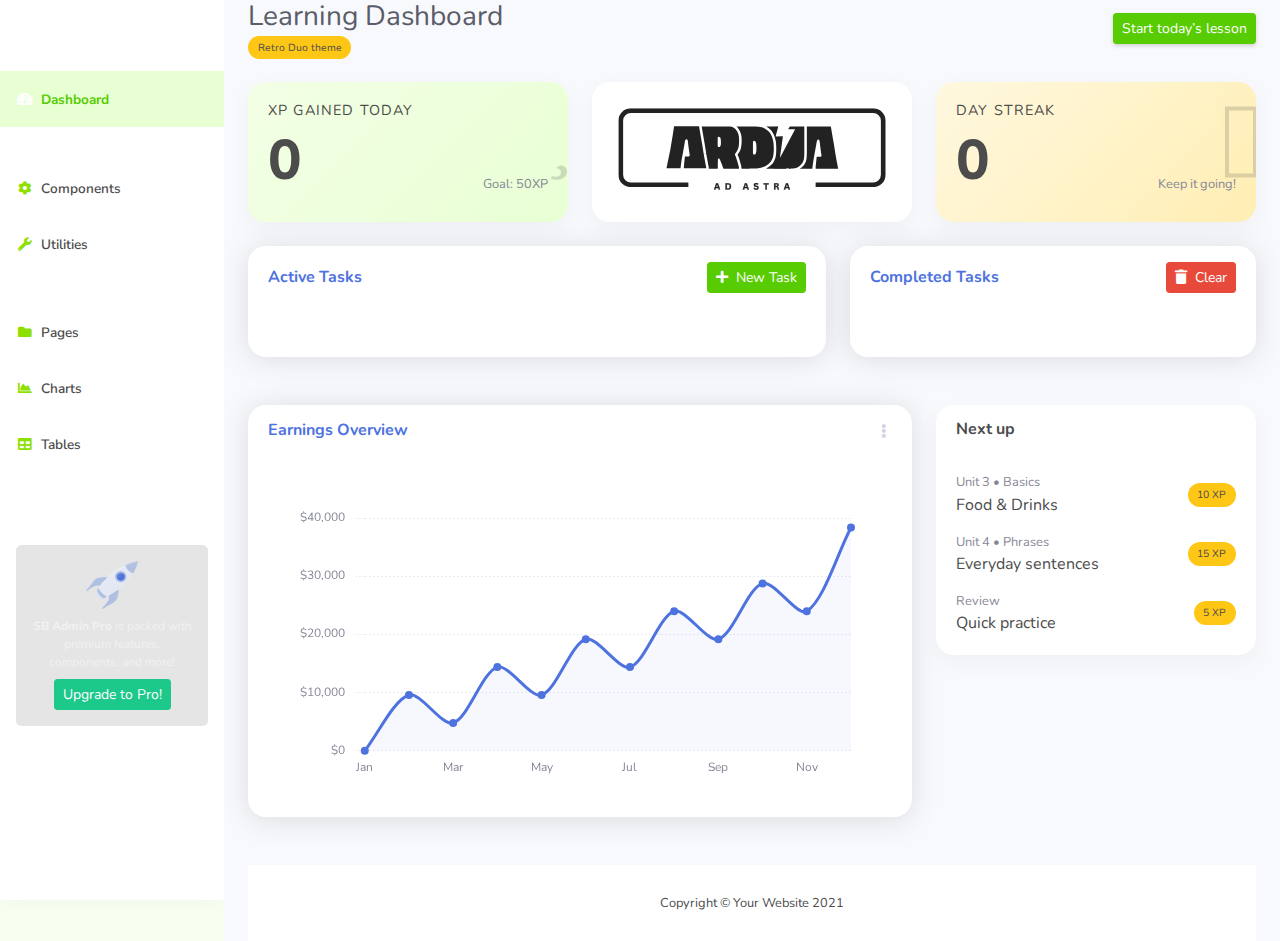
<file: index.html>
<!DOCTYPE html>
<html lang="en">

<head>

    <meta charset="utf-8">
    <meta http-equiv="X-UA-Compatible" content="IE=edge">
    <meta name="viewport" content="width=device-width, initial-scale=1, shrink-to-fit=no">
    <meta name="description" content="">
    <meta name="author" content="">

    <title>SB Admin 2 - Dashboard</title>

    <!-- Custom fonts for this template-->
    <link href="vendor/fontawesome-free/css/all.min.css" rel="stylesheet" type="text/css">
    <link
        href="https://fonts.googleapis.com/css?family=Nunito:200,200i,300,300i,400,400i,600,600i,700,700i,800,800i,900,900i"
        rel="stylesheet">

    <!-- Custom styles for this template-->
    <link href="css/sb-admin-2.min.css" rel="stylesheet">
    <link href="css/retro-duo.css" rel="stylesheet">
    <link href="css/gamified-todo.css" rel="stylesheet">

</head>

<body id="page-top">

    <!-- Page Wrapper -->
    <div id="wrapper">

        <div id="partial-sidebar-container"></div>

        <!-- Content Wrapper -->
        <div id="content-wrapper" class="d-flex flex-column">

            <!-- Main Content -->
            <div id="content">


                <div class="container-fluid">

                    <!-- Page Heading -->
                    <div class="d-sm-flex align-items-center justify-content-between mb-4">
                        <div>
                            <h1 class="h3 mb-0 text-gray-800">Learning Dashboard</h1>
                            <span class="badge-duo">Retro Duo theme</span>
                        </div>
                        <a href="#" class="d-none d-sm-inline-block btn btn-sm btn-primary shadow-sm">
                            Start today’s lesson
                        </a>
                    </div>



                    <div id="partial-top-metrics"></div>
                    <div id="partial-tasks-container"></div>
                    <div id="partial-task-modal"></div>
                    <div id="partial-progress-container"></div>

                    <!-- End of Main Content -->

                    <!-- Footer -->
                    <footer class="sticky-footer bg-white">
                        <div class="container my-auto">
                            <div class="copyright text-center my-auto">
                                <span>Copyright &copy; Your Website 2021</span>
                            </div>
                        </div>
                    </footer>
                    <!-- End of Footer -->

                </div>
                <!-- End of Content Wrapper -->

            </div>
            <!-- End of Page Wrapper -->

            <!-- Scroll to Top Button-->
            <a class="scroll-to-top rounded" href="#page-top">
                <i class="fas fa-angle-up"></i>
            </a>

            <!-- Logout Modal-->
            <div class="modal fade" id="logoutModal" tabindex="-1" role="dialog" aria-labelledby="exampleModalLabel"
                aria-hidden="true">
                <div class="modal-dialog" role="document">
                    <div class="modal-content">
                        <div class="modal-header">
                            <h5 class="modal-title" id="exampleModalLabel">Ready to Leave?</h5>
                            <button class="close" type="button" data-dismiss="modal" aria-label="Close">
                                <span aria-hidden="true">×</span>
                            </button>
                        </div>
                        <div class="modal-body">Select "Logout" below if you are ready to end your current session.
                        </div>
                        <div class="modal-footer">
                            <button class="btn btn-secondary" type="button" data-dismiss="modal">Cancel</button>
                            <a class="btn btn-primary" href="login.html">Logout</a>
                        </div>
                    </div>
                </div>
            </div>

            <!-- Bootstrap core JavaScript-->
            <script src="js/partials-loader.js" defer></script>

            <script src="vendor/jquery/jquery.min.js" defer></script>
            <script src="vendor/bootstrap/js/bootstrap.bundle.min.js" defer></script>

            <script src="vendor/jquery-easing/jquery.easing.min.js" defer></script>




</body>

</html>
</file>
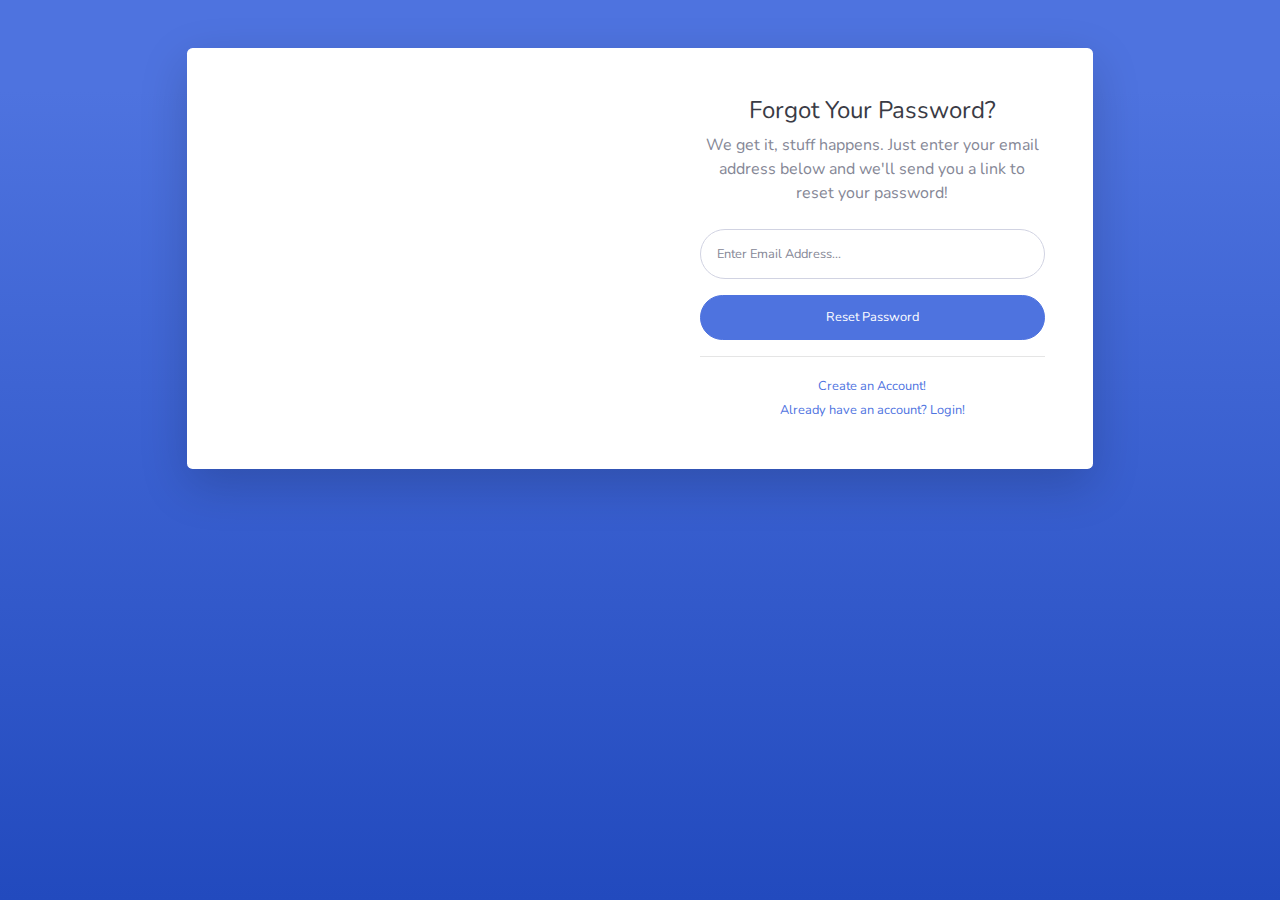
<file: forgot-password.html>
<!DOCTYPE html>
<html lang="en">

<head>

    <meta charset="utf-8">
    <meta http-equiv="X-UA-Compatible" content="IE=edge">
    <meta name="viewport" content="width=device-width, initial-scale=1, shrink-to-fit=no">
    <meta name="description" content="">
    <meta name="author" content="">

    <title>SB Admin 2 - Forgot Password</title>

    <!-- Custom fonts for this template-->
    <link href="vendor/fontawesome-free/css/all.min.css" rel="stylesheet" type="text/css">
    <link
        href="https://fonts.googleapis.com/css?family=Nunito:200,200i,300,300i,400,400i,600,600i,700,700i,800,800i,900,900i"
        rel="stylesheet">

    <!-- Custom styles for this template-->
    <link href="css/sb-admin-2.min.css" rel="stylesheet">

</head>

<body class="bg-gradient-primary">

    <div class="container">

        <!-- Outer Row -->
        <div class="row justify-content-center">

            <div class="col-xl-10 col-lg-12 col-md-9">

                <div class="card o-hidden border-0 shadow-lg my-5">
                    <div class="card-body p-0">
                        <!-- Nested Row within Card Body -->
                        <div class="row">
                            <div class="col-lg-6 d-none d-lg-block bg-password-image"></div>
                            <div class="col-lg-6">
                                <div class="p-5">
                                    <div class="text-center">
                                        <h1 class="h4 text-gray-900 mb-2">Forgot Your Password?</h1>
                                        <p class="mb-4">We get it, stuff happens. Just enter your email address below
                                            and we'll send you a link to reset your password!</p>
                                    </div>
                                    <form class="user">
                                        <div class="form-group">
                                            <input type="email" class="form-control form-control-user"
                                                id="exampleInputEmail" aria-describedby="emailHelp"
                                                placeholder="Enter Email Address...">
                                        </div>
                                        <a href="login.html" class="btn btn-primary btn-user btn-block">
                                            Reset Password
                                        </a>
                                    </form>
                                    <hr>
                                    <div class="text-center">
                                        <a class="small" href="register.html">Create an Account!</a>
                                    </div>
                                    <div class="text-center">
                                        <a class="small" href="login.html">Already have an account? Login!</a>
                                    </div>
                                </div>
                            </div>
                        </div>
                    </div>
                </div>

            </div>

        </div>

    </div>

    <!-- Bootstrap core JavaScript-->
    <script src="vendor/jquery/jquery.min.js"></script>
    <script src="vendor/bootstrap/js/bootstrap.bundle.min.js"></script>

    <!-- Core plugin JavaScript-->
    <script src="vendor/jquery-easing/jquery.easing.min.js"></script>

    <!-- Custom scripts for all pages-->
    <script src="js/sb-admin-2.min.js"></script>

</body>

</html>
</file>
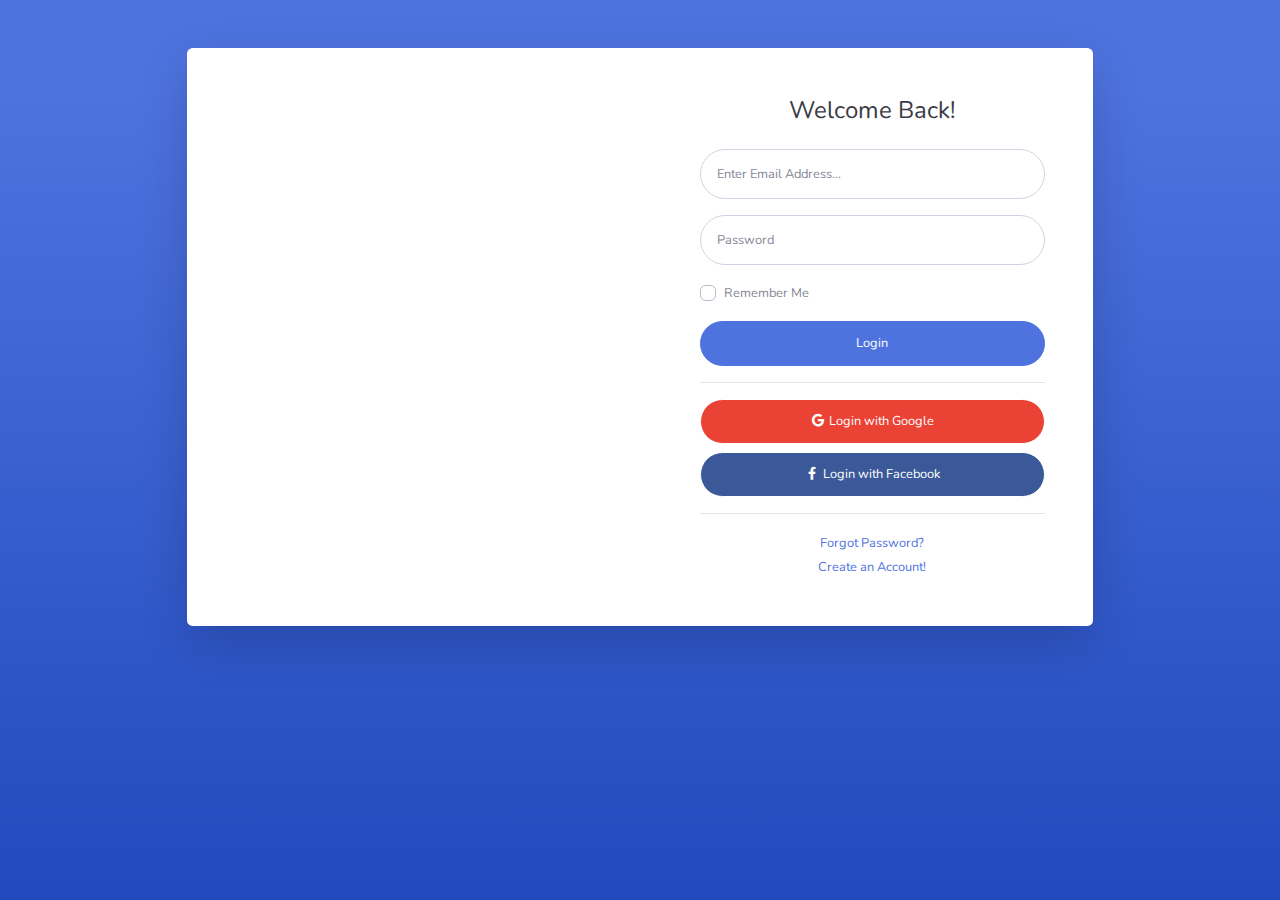
<file: login.html>
<!DOCTYPE html>
<html lang="en">

<head>

    <meta charset="utf-8">
    <meta http-equiv="X-UA-Compatible" content="IE=edge">
    <meta name="viewport" content="width=device-width, initial-scale=1, shrink-to-fit=no">
    <meta name="description" content="">
    <meta name="author" content="">

    <title>SB Admin 2 - Login</title>

    <!-- Custom fonts for this template-->
    <link href="vendor/fontawesome-free/css/all.min.css" rel="stylesheet" type="text/css">
    <link
        href="https://fonts.googleapis.com/css?family=Nunito:200,200i,300,300i,400,400i,600,600i,700,700i,800,800i,900,900i"
        rel="stylesheet">

    <!-- Custom styles for this template-->
    <link href="css/sb-admin-2.min.css" rel="stylesheet">

</head>

<body class="bg-gradient-primary">

    <div class="container">

        <!-- Outer Row -->
        <div class="row justify-content-center">

            <div class="col-xl-10 col-lg-12 col-md-9">

                <div class="card o-hidden border-0 shadow-lg my-5">
                    <div class="card-body p-0">
                        <!-- Nested Row within Card Body -->
                        <div class="row">
                            <div class="col-lg-6 d-none d-lg-block bg-login-image"></div>
                            <div class="col-lg-6">
                                <div class="p-5">
                                    <div class="text-center">
                                        <h1 class="h4 text-gray-900 mb-4">Welcome Back!</h1>
                                    </div>
                                    <form class="user">
                                        <div class="form-group">
                                            <input type="email" class="form-control form-control-user"
                                                id="exampleInputEmail" aria-describedby="emailHelp"
                                                placeholder="Enter Email Address...">
                                        </div>
                                        <div class="form-group">
                                            <input type="password" class="form-control form-control-user"
                                                id="exampleInputPassword" placeholder="Password">
                                        </div>
                                        <div class="form-group">
                                            <div class="custom-control custom-checkbox small">
                                                <input type="checkbox" class="custom-control-input" id="customCheck">
                                                <label class="custom-control-label" for="customCheck">Remember
                                                    Me</label>
                                            </div>
                                        </div>
                                        <a href="index.html" class="btn btn-primary btn-user btn-block">
                                            Login
                                        </a>
                                        <hr>
                                        <a href="index.html" class="btn btn-google btn-user btn-block">
                                            <i class="fab fa-google fa-fw"></i> Login with Google
                                        </a>
                                        <a href="index.html" class="btn btn-facebook btn-user btn-block">
                                            <i class="fab fa-facebook-f fa-fw"></i> Login with Facebook
                                        </a>
                                    </form>
                                    <hr>
                                    <div class="text-center">
                                        <a class="small" href="forgot-password.html">Forgot Password?</a>
                                    </div>
                                    <div class="text-center">
                                        <a class="small" href="register.html">Create an Account!</a>
                                    </div>
                                </div>
                            </div>
                        </div>
                    </div>
                </div>

            </div>

        </div>

    </div>

    <!-- Bootstrap core JavaScript-->
    <script src="vendor/jquery/jquery.min.js"></script>
    <script src="vendor/bootstrap/js/bootstrap.bundle.min.js"></script>

    <!-- Core plugin JavaScript-->
    <script src="vendor/jquery-easing/jquery.easing.min.js"></script>

    <!-- Custom scripts for all pages-->
    <script src="js/sb-admin-2.min.js"></script>

</body>

</html>
</file>
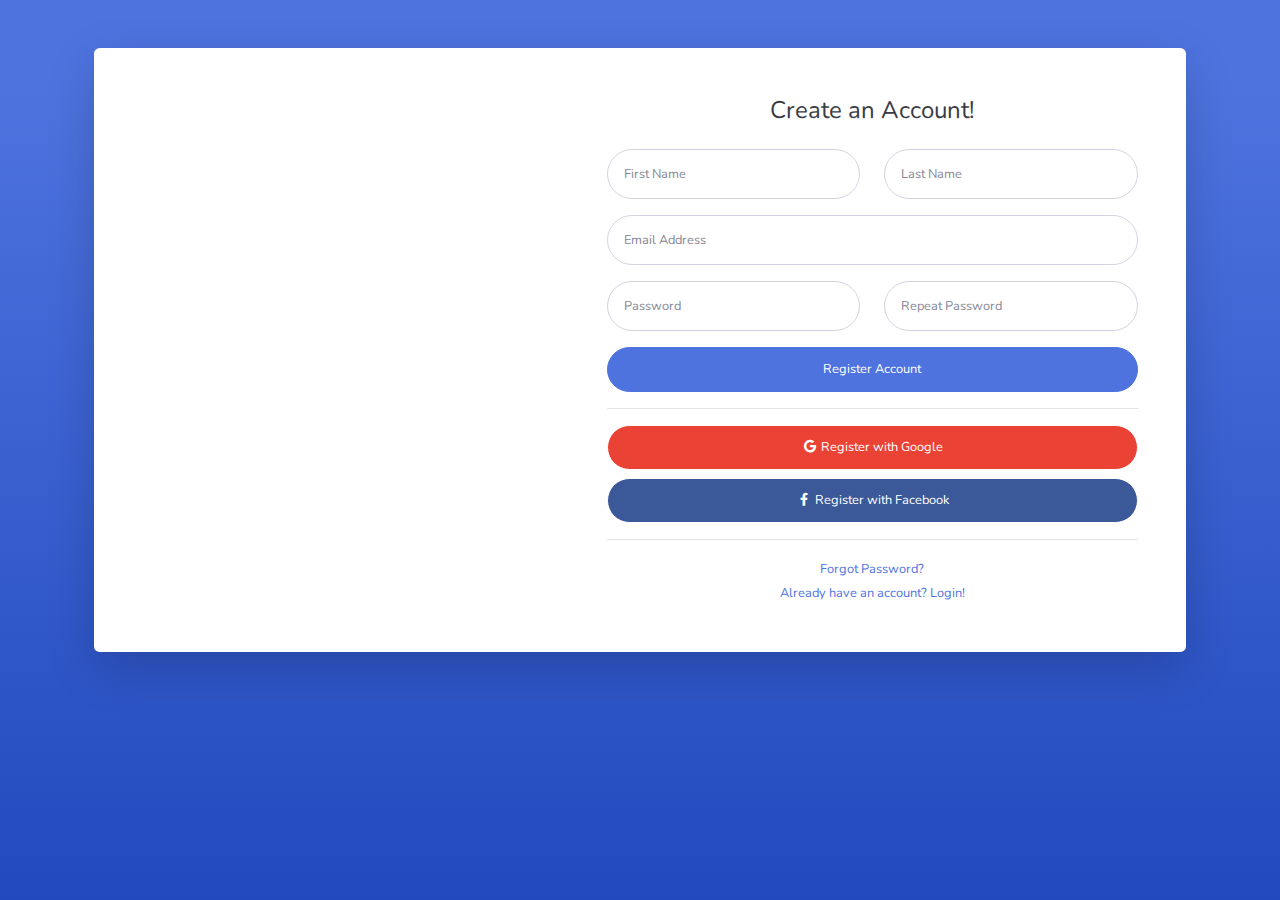
<file: register.html>
<!DOCTYPE html>
<html lang="en">

<head>

    <meta charset="utf-8">
    <meta http-equiv="X-UA-Compatible" content="IE=edge">
    <meta name="viewport" content="width=device-width, initial-scale=1, shrink-to-fit=no">
    <meta name="description" content="">
    <meta name="author" content="">

    <title>SB Admin 2 - Register</title>

    <!-- Custom fonts for this template-->
    <link href="vendor/fontawesome-free/css/all.min.css" rel="stylesheet" type="text/css">
    <link
        href="https://fonts.googleapis.com/css?family=Nunito:200,200i,300,300i,400,400i,600,600i,700,700i,800,800i,900,900i"
        rel="stylesheet">

    <!-- Custom styles for this template-->
    <link href="css/sb-admin-2.min.css" rel="stylesheet">

</head>

<body class="bg-gradient-primary">

    <div class="container">

        <div class="card o-hidden border-0 shadow-lg my-5">
            <div class="card-body p-0">
                <!-- Nested Row within Card Body -->
                <div class="row">
                    <div class="col-lg-5 d-none d-lg-block bg-register-image"></div>
                    <div class="col-lg-7">
                        <div class="p-5">
                            <div class="text-center">
                                <h1 class="h4 text-gray-900 mb-4">Create an Account!</h1>
                            </div>
                            <form class="user">
                                <div class="form-group row">
                                    <div class="col-sm-6 mb-3 mb-sm-0">
                                        <input type="text" class="form-control form-control-user" id="exampleFirstName"
                                            placeholder="First Name">
                                    </div>
                                    <div class="col-sm-6">
                                        <input type="text" class="form-control form-control-user" id="exampleLastName"
                                            placeholder="Last Name">
                                    </div>
                                </div>
                                <div class="form-group">
                                    <input type="email" class="form-control form-control-user" id="exampleInputEmail"
                                        placeholder="Email Address">
                                </div>
                                <div class="form-group row">
                                    <div class="col-sm-6 mb-3 mb-sm-0">
                                        <input type="password" class="form-control form-control-user"
                                            id="exampleInputPassword" placeholder="Password">
                                    </div>
                                    <div class="col-sm-6">
                                        <input type="password" class="form-control form-control-user"
                                            id="exampleRepeatPassword" placeholder="Repeat Password">
                                    </div>
                                </div>
                                <a href="login.html" class="btn btn-primary btn-user btn-block">
                                    Register Account
                                </a>
                                <hr>
                                <a href="index.html" class="btn btn-google btn-user btn-block">
                                    <i class="fab fa-google fa-fw"></i> Register with Google
                                </a>
                                <a href="index.html" class="btn btn-facebook btn-user btn-block">
                                    <i class="fab fa-facebook-f fa-fw"></i> Register with Facebook
                                </a>
                            </form>
                            <hr>
                            <div class="text-center">
                                <a class="small" href="forgot-password.html">Forgot Password?</a>
                            </div>
                            <div class="text-center">
                                <a class="small" href="login.html">Already have an account? Login!</a>
                            </div>
                        </div>
                    </div>
                </div>
            </div>
        </div>

    </div>

    <!-- Bootstrap core JavaScript-->
    <script src="vendor/jquery/jquery.min.js"></script>
    <script src="vendor/bootstrap/js/bootstrap.bundle.min.js"></script>

    <!-- Core plugin JavaScript-->
    <script src="vendor/jquery-easing/jquery.easing.min.js"></script>

    <!-- Custom scripts for all pages-->
    <script src="js/sb-admin-2.min.js"></script>

</body>

</html>
</file>
<file: css/retro-duo.css>
/* Body + global */
body {
  background: #f7fff1; /* pale green */
  color: #4c4c4c;
}

/* Sidebar – light, minimal */
#accordionSidebar {
  background: #ffffff;
  box-shadow: 0 0 20px rgba(0,0,0,0.04);
}

.sidebar .nav-item .nav-link {
  color: #4c4c4c;
  font-weight: 600;
}

.sidebar .nav-item .nav-link i {
  color: #8ee000;
}

.sidebar .nav-item.active .nav-link,
.sidebar .nav-item .nav-link:hover {
  background: #e8ffd4;
  color: #58cc02;
}

/* Topbar */
.navbar-light .navbar-nav .nav-link {
  color: #4c4c4c;
}

.bg-white.topbar {
  background: #ffffff;
  box-shadow: 0 4px 16px rgba(0,0,0,0.04);
}

/* Primary theme color */
.bg-gradient-primary {
  background: linear-gradient(135deg, #8ee000, #58cc02);
}

.btn-primary {
  background-color: #58cc02;
  border-color: #58cc02;
}

.btn-primary:hover {
  background-color: #4fb103;
  border-color: #4fb103;
}

/* Cards – soft, retro feel */
.card {
  border: none;
  border-radius: 18px;
  box-shadow: 0 8px 24px rgba(0,0,0,0.04);
}

.card-header {
  background: transparent;
  border-bottom: none;
  font-weight: 700;
  color: #4c4c4c;
}

/* Metric cards */
.card-duo-metric {
  background: #ffffff;
  position: relative;
  overflow: hidden;
}

.card-duo-metric--green {
  background: linear-gradient(135deg, #f3ffe5, #e8ffd4);
}

.card-duo-metric--yellow {
  background: linear-gradient(135deg, #fff8df, #ffeeb3);
}

.card-duo-metric--blue {
  background: linear-gradient(135deg, #e7f6ff, #d4efff);
}

.card-duo-metric .card-body h5 {
  font-size: 0.9rem;
  text-transform: uppercase;
  letter-spacing: 0.08em;
}

.card-duo-metric .card-body .display-4 {
  font-weight: 800;
}

/* Retro-ish rounded chart container */
.chart-area {
  padding: 1rem;
}

/* Badges / pills */
.badge-duo {
  background: #ffc715;
  color: #4c4c4c;
  border-radius: 999px;
  font-size: 0.65rem;
  padding: 0.25rem 0.6rem;
}
</file>
<file: css/gamified-todo.css>
/* Difficulty Selector Styling */
.difficulty-selector {
    display: flex;
    gap: 10px;
    justify-content: space-between;
}

.difficulty-btn {
    flex: 1;
    display: flex;
    flex-direction: column;
    align-items: center;
    gap: 8px;
    padding: 15px 10px;
    border: 2px solid #e3e6f0;
    border-radius: 8px;
    background: #fff;
    cursor: pointer;
    transition: all 0.3s ease;
    font-size: 14px;
    font-weight: 500;
}

.difficulty-btn i {
    font-size: 24px;
    transition: transform 0.2s ease;
}

.difficulty-btn:hover {
    transform: translateY(-2px);
    box-shadow: 0 4px 8px rgba(0, 0, 0, 0.1);
}

.difficulty-btn:active {
    transform: translateY(0);
}

/* Easy - Green */
.difficulty-btn[data-difficulty="easy"] i {
    color: #1cc88a;
}

.difficulty-btn[data-difficulty="easy"].active {
    border-color: #1cc88a;
    background: #f0fdf7;
}

/* Medium - Yellow */
.difficulty-btn[data-difficulty="medium"] i {
    color: #f6c23e;
}

.difficulty-btn[data-difficulty="medium"].active {
    border-color: #f6c23e;
    background: #fffbf0;
}

/* Hard - Red */
.difficulty-btn[data-difficulty="hard"] i {
    color: #e74a3b;
}

.difficulty-btn[data-difficulty="hard"].active {
    border-color: #e74a3b;
    background: #fef5f4;
}

/* Weight Display Badge */
#weight-display {
    font-size: 14px;
    padding: 4px 10px;
}

/* Task List Improvements */
.task-item {
    transition: background-color 0.2s ease;
    cursor: pointer;
}

.task-item:hover {
    background-color: #f8f9fc;
}

.task-item.completed {
    opacity: 0.7;
}

.task-item.completed .task-title {
    text-decoration: line-through;
}

/* Custom Range Slider */
.custom-range::-webkit-slider-thumb {
    background: #4e73df;
}

.custom-range::-moz-range-thumb {
    background: #4e73df;
}

/* Empty State */
.empty-state {
    text-align: center;
    padding: 40px 20px;
    color: #858796;
}

.empty-state i {
    font-size: 48px;
    margin-bottom: 15px;
    opacity: 0.5;
}
</file>
